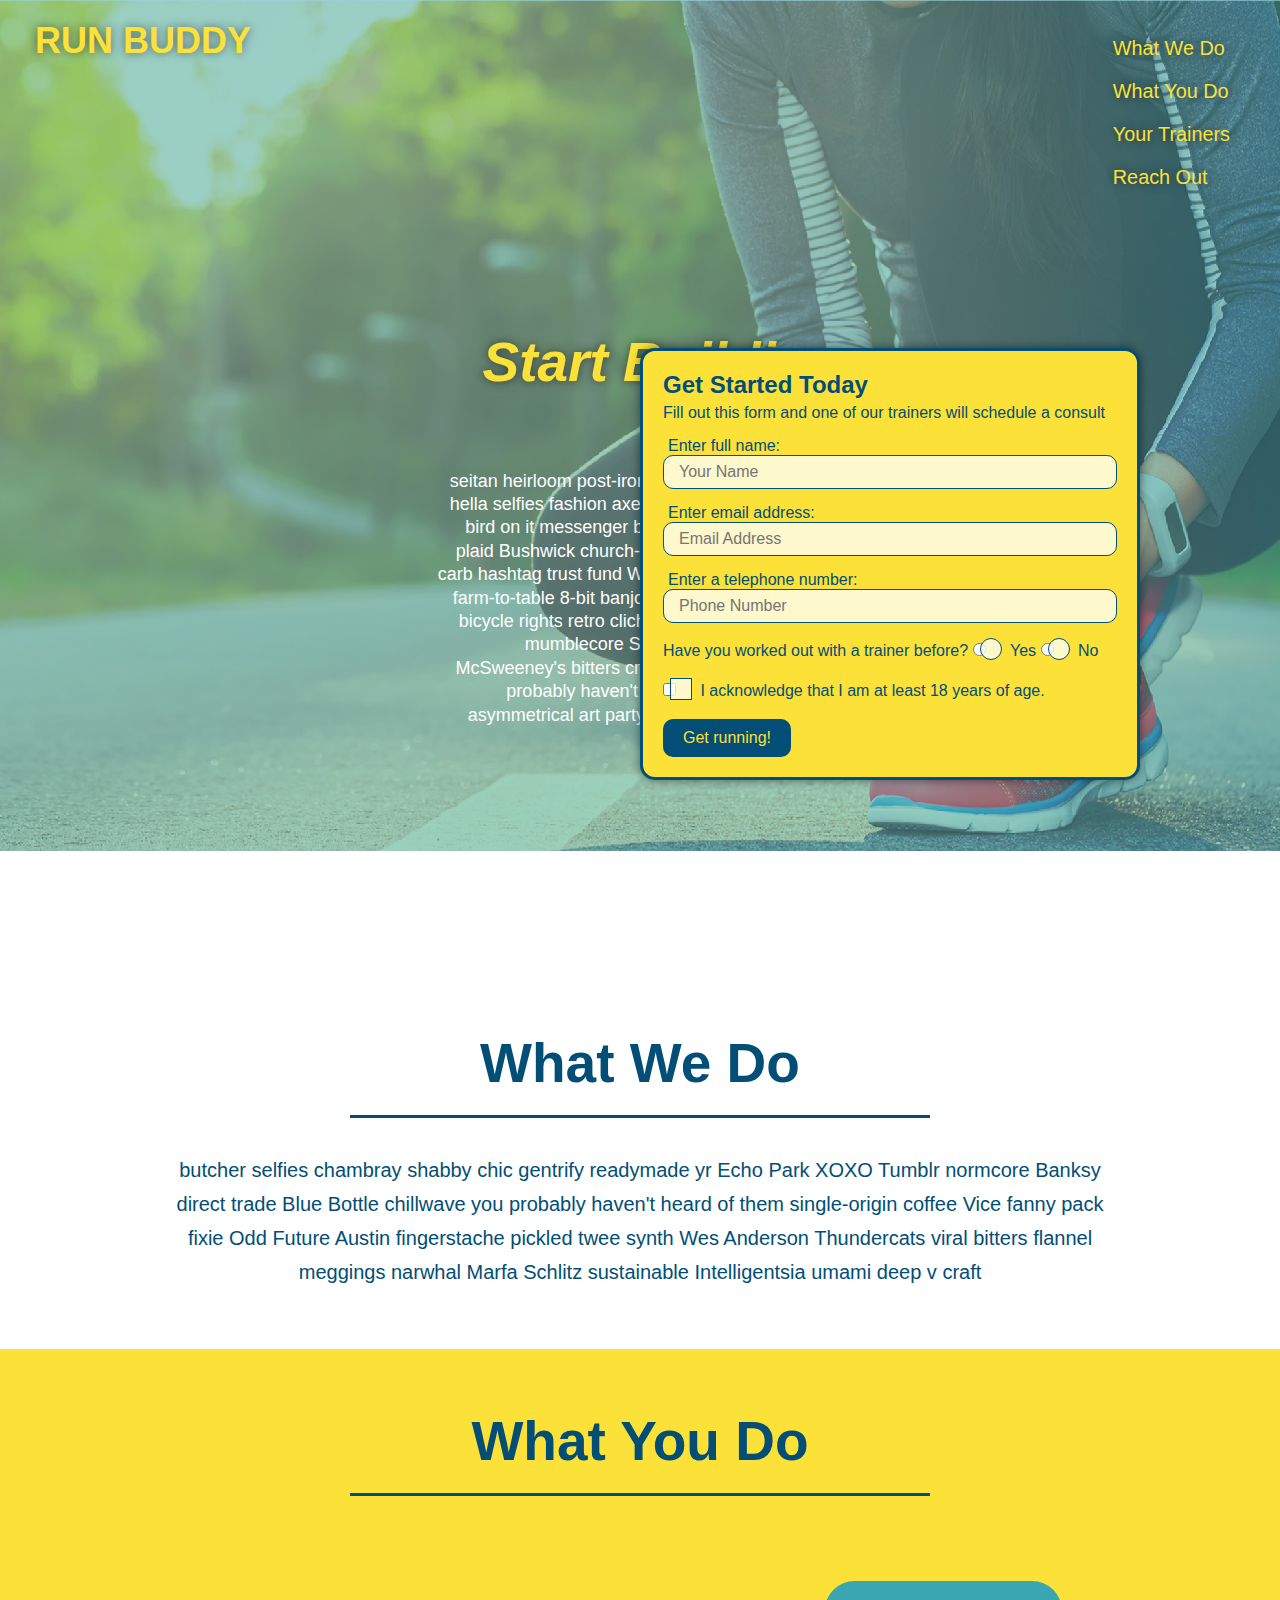
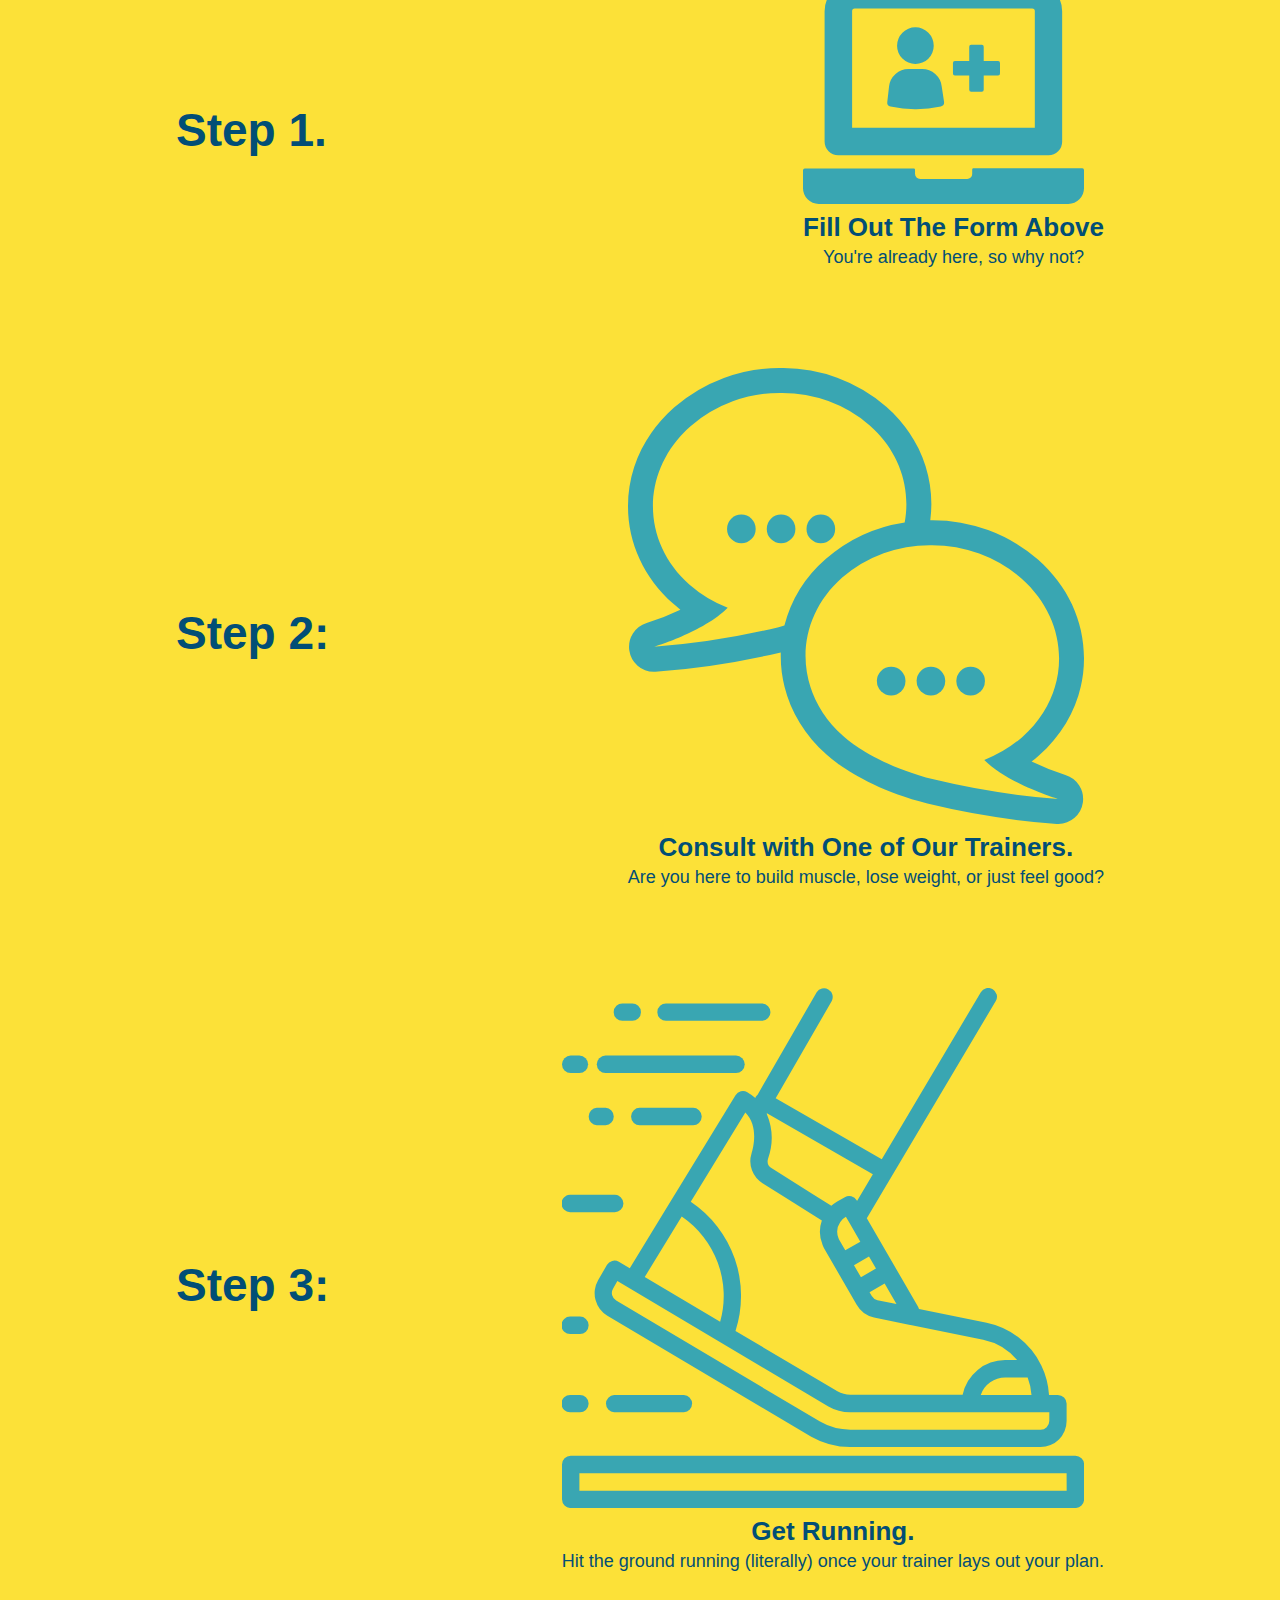
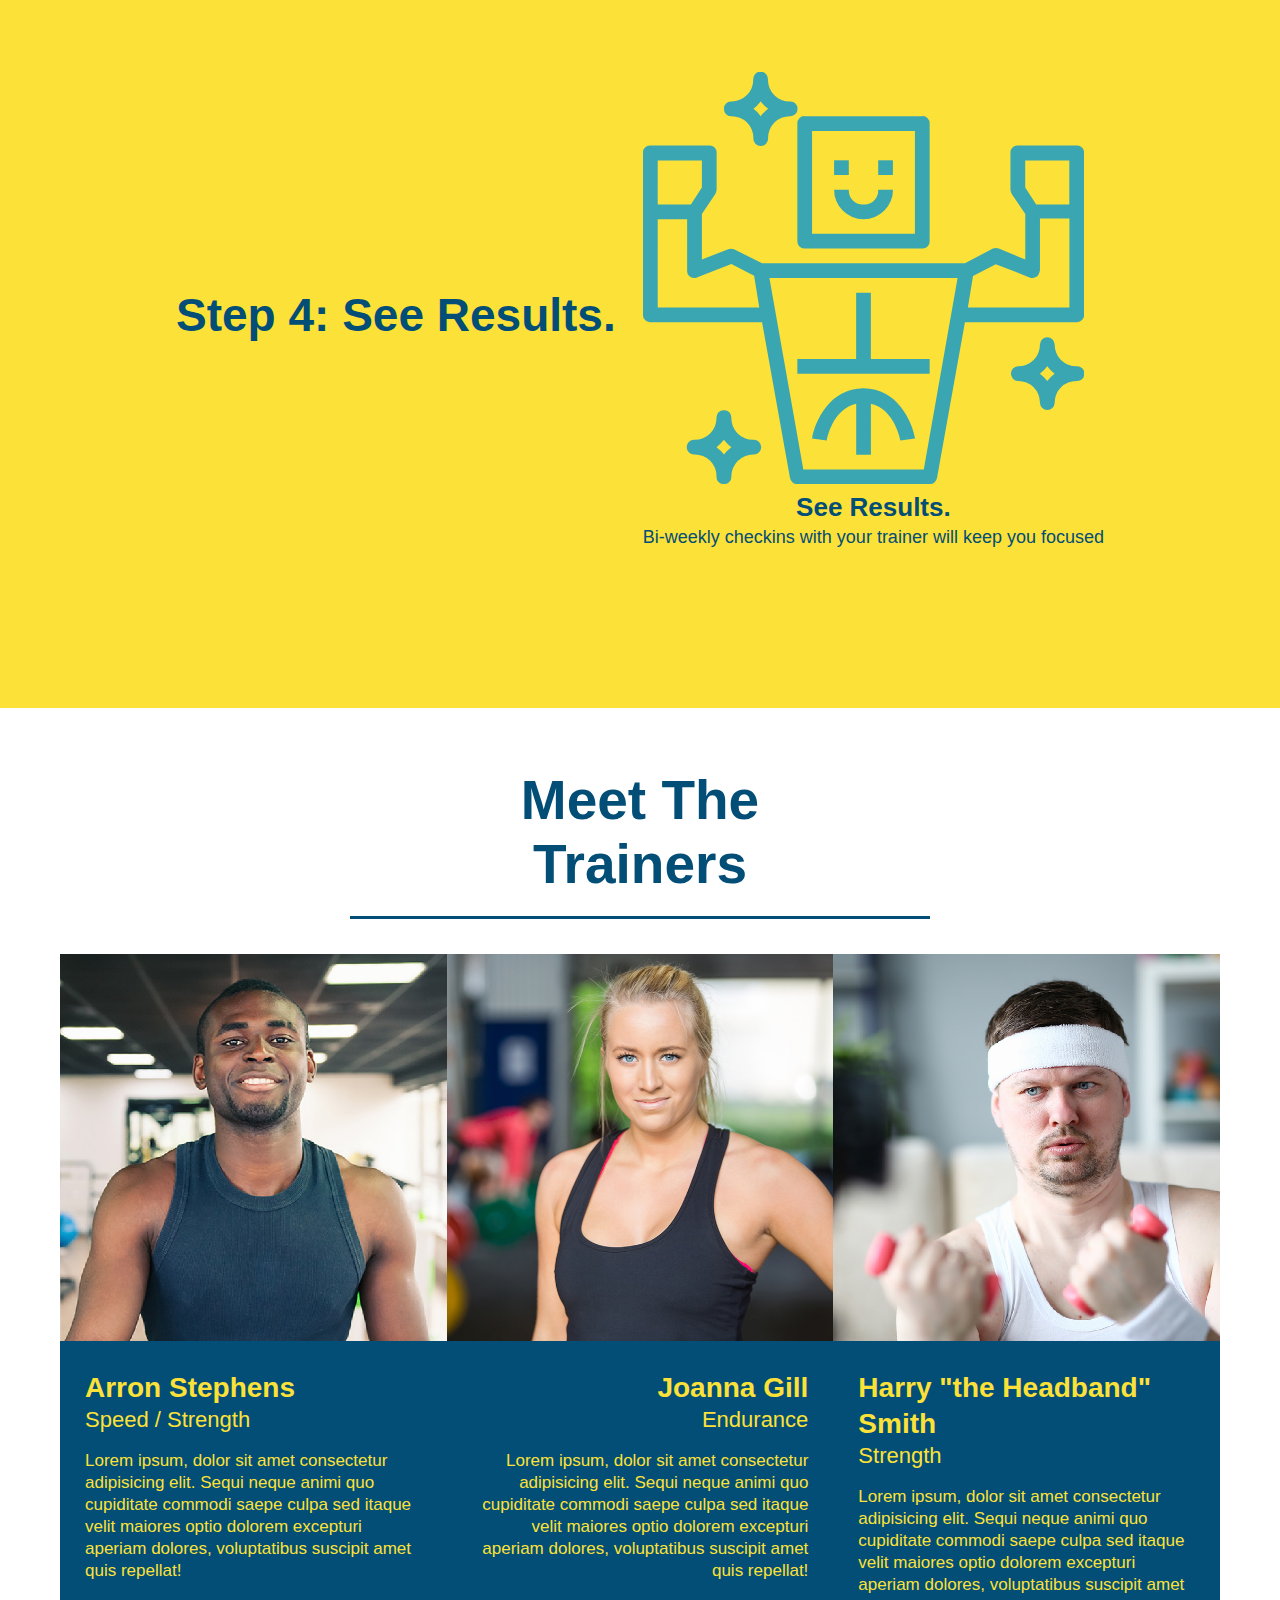
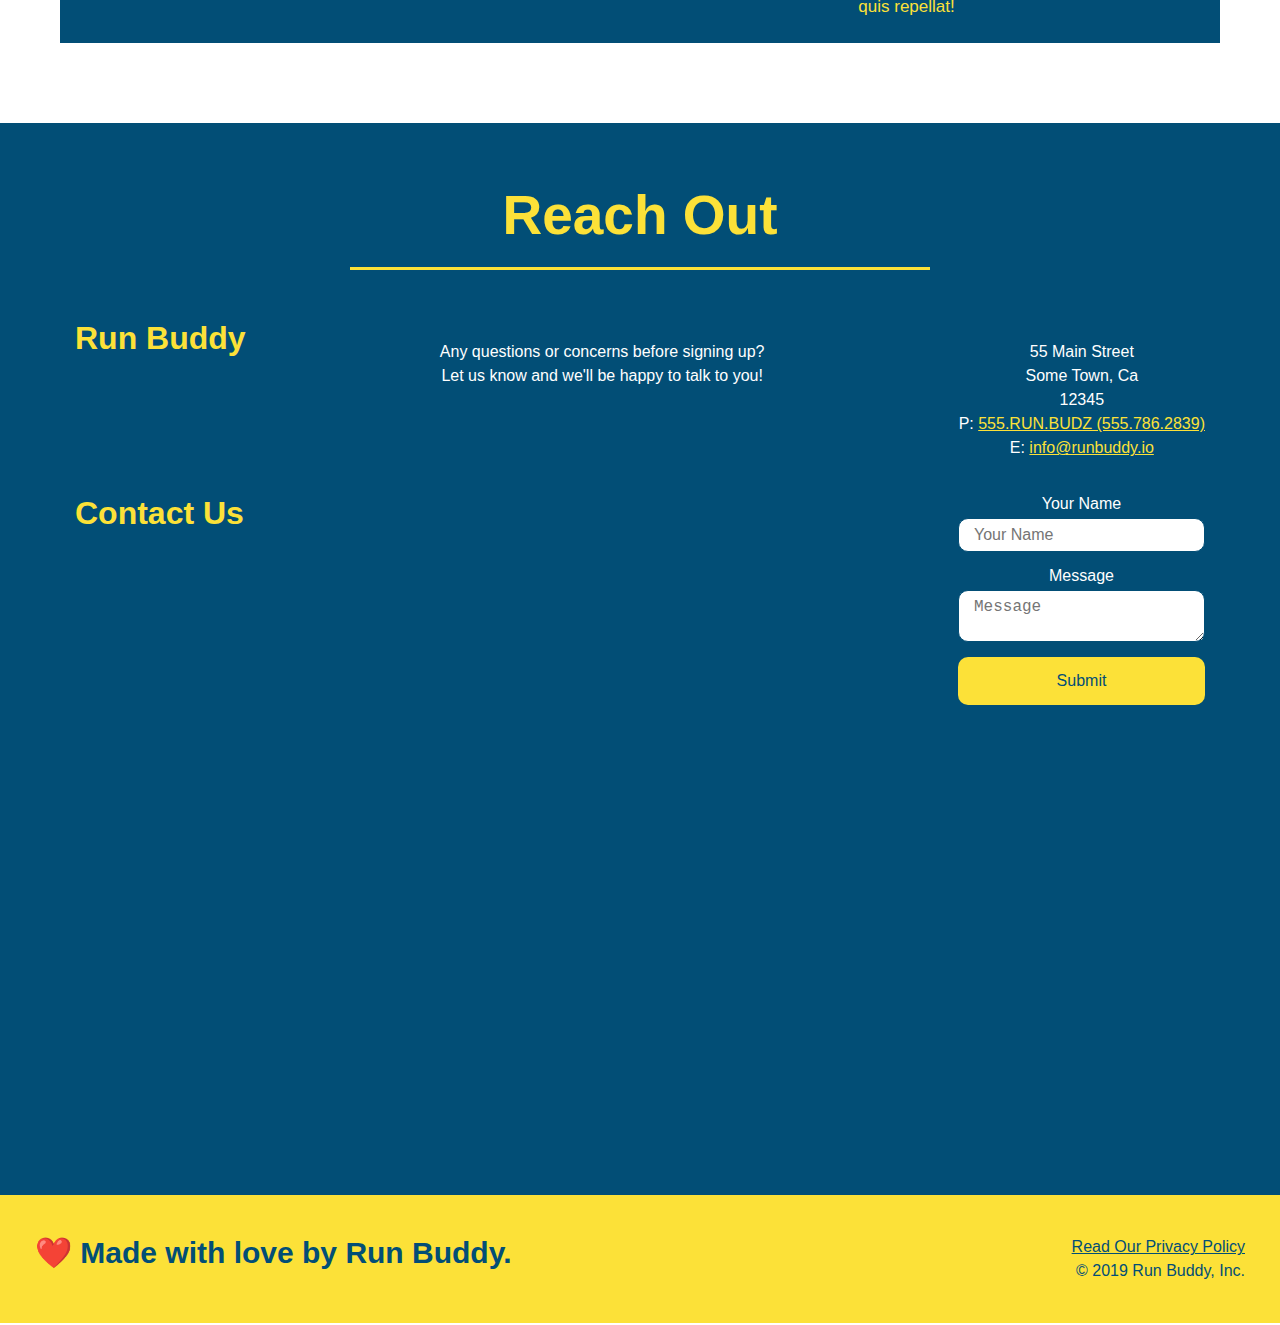
<file: index.html>
<!DOCTYPE html>
<html lang="en">
  <head>
    <meta name="viewport" content="width=device-width, initial-scale=1.0" />
    <link rel="stylesheet" href="./assets/css/style.css" />
    <meta charset="UTF-8" />
    <title>Run Buddy</title>
      <!-- Add this to the page and see what happens! -->

  </head>
  <body>
   <!-- navigation -->
<header>
    <h1>RUN BUDDY</h1>
    <nav>
    <!-- Unordered list element -->
<ul>
    <!-- List item element-->
    <li>
      <!-- Anchor element -->
      <a href="#what-we-do">What We Do</a>
    </li>
    <li>
      <a href="#what-you-do">What You Do</a>
    </li>
    <li>
      <a href="#your-trainers">Your Trainers</a>
    </li>
    <li>
      <a href="#reach-out">Reach Out</a>
    </li>
  </ul>
</nav>
  </header>
  <section class="hero">
    <div class="hero-cta">
      <h2>Start Building Habits.</h2>
      <p>
        seitan heirloom post-ironic pop-up iPhone mlkshk hella selfies fashion axe occupy readymade put a bird on it messenger bag Wes Anderson Schlitz plaid Bushwick church-key lo-fi skateboard slow-carb hashtag trust fund Williamsburg biodiesel fixie farm-to-table 8-bit banjo XOXO Banksy chillwave bicycle rights retro cliche tattooed bespoke irony mumblecore Shoreditch deep v polaroid McSweeney's bitters cray gentrify tofu Marfa you probably haven't heard of them yr banh mi asymmetrical art party selvage letterpress High Life.
      </p>
    </div>
    <div class="hero-form">
      <h3>Get Started Today</h3>
      <p>Fill out this form and one of our trainers will schedule a consult</p>
      <form>
        <label for="name">Enter full name:</label>
        <input type="text" placeholder="Your Name" name="name" id="name" class="form-input" />
        <label for="email">Enter email address:</label>
        <input type="email" placeholder="Email Address" name="email" id="email" class="form-input"/>
        <label for="phone">Enter a telephone number:</label>
        <input type="tel" placeholder="Phone Number" name="phone" id="phone"class="form-input"/>
        <p>
          Have you worked out with a trainer before?
          <span class="radio-wrapper">
            <input type="radio" name="trainer-confirm" id="trainer-yes" />
            <label for="trainer-yes">Yes</label>
          </span>
          <span class="radio-wrapper">
            <input type="radio" name="trainer-confirm" id="trainer-no" />
            <label for="trainer-no">No</label>
          </span>
        </p>
        <p>
          <span class="checkbox-wrapper">
            <input type="checkbox" name="age-confirm" id="checkbox" />
            <label for="checkbox">I acknowledge that I am at least 18 years of age.</label>
          </span>
        </p>
          <button type="submit">
            Get running!
          </button>
       </form>
    </div>
  </section>
  <!-- hero/jumbotron -->
  <section>
  </section>
  
 <!-- "what we do" section -->

  <section id = "what we do" class="intro">
  <div class="flex-row">
  <h2 class="section-title primary-border">What We Do</h2>
  </div>
  <div class="flex-row">
  <p>
    butcher selfies chambray shabby chic gentrify readymade yr Echo Park XOXO Tumblr normcore Banksy direct trade Blue Bottle chillwave you probably haven't heard of them single-origin coffee Vice fanny pack fixie Odd Future Austin fingerstache pickled twee synth Wes Anderson Thundercats viral bitters flannel meggings narwhal Marfa Schlitz sustainable Intelligentsia umami deep v craft
  </p>
</div>
</section>


<!-- "what you do" section -->

<section id = "what you do" class="steps">
  <div class="flex-row">
  <h2 class="section-title secondary-border">What You Do</h2>
  </div>
  <div class="step">
    <h3>Step 1.</h3>
    <div class="step-info">
      <div class="step-img">
        <img src="./assets/images/step-1.svg" alt="" />
      </div>
      <div class="step-text">
        <h4>Fill Out The Form Above</h4>
        <p>You're already here, so why not?</p>
      </div>
    </div>
  </div>
 
    
    <div class="step">
    <h3>Step 2:</h3>
    <div class = "step-info">
      <div class = "step-img">
    <img src="./assets/images/step-2.svg" alt="" />
  </div>
  <div class = step-text>
    <h4>Consult with One of Our Trainers.</h4>
  <p>Are you here to build muscle, lose weight, or just feel good?</p>
  </div>
</div>
</div>

  <div class="step">
    <h3>Step 3:</h3>
    <div class = "step-info">
      <div class = "step-img">
    <img src="./assets/images/step-3.svg" alt="" />
  </div>
  <div class = step-text>
<h4>Get Running.</h4>  
<p>Hit the ground running (literally) once your trainer lays out your plan.</p>
</div>
</div>
</div>

  <div class="step">
    <h3>Step 4: See Results.</h3>
    <div class = "step-info">
      <div class = "step-img">
    <img src="./assets/images/step-4.svg" alt="" />
  </div>
  <div class = step-text>
    <h4>See Results.</h4>
  <p>Bi-weekly checkins with your trainer will keep you focused</p>
  </div>
</div>
</div>
</section>
  
  <!-- "meet the trainers" section -->
  <section id="your-trainers">
    <div class="flex-row">
    <h2 class="section-title primary-border">Meet The Trainers</h2>
  </div>
  <div class="trainers">
    <article class="trainer">
      <img src="./assets/images/trainer-1.jpg" alt="Arron Stephens in his workout clothes, ready to pump iron" />
      <div class="trainer-bio text-left">
        <h3 class="trainer-name">Arron Stephens</h3>
        <h4 class="trainer-role">Speed / Strength</h4>
        <p>
          Lorem ipsum, dolor sit amet consectetur adipisicing elit. Sequi neque animi quo cupiditate commodi saepe culpa sed
          itaque velit maiores optio dolorem excepturi aperiam dolores, voluptatibus suscipit amet quis repellat!
        </p>
      </div>
    </article>

    <article class="trainer">
      <img src="./assets/images/trainer-2.jpg" alt="Joanna Gill cooling off after a workout" />
      <div class="trainer-bio text-right">
        <h3>Joanna Gill</h3>
        <h4>Endurance</h4>
        <p>
          Lorem ipsum, dolor sit amet consectetur adipisicing elit. Sequi neque animi quo cupiditate commodi saepe culpa sed
          itaque velit maiores optio dolorem excepturi aperiam dolores, voluptatibus suscipit amet quis repellat!
        </p>
      </div>
    </article>
    
    <!-- third trainer bio -->
    <article class="trainer">
      <img src="./assets/images/trainer-3.jpg" alt="Harry Smith wearing a headband and lifting comically small pink weights" />
      <div class="trainer-bio text-left">
        <h3>Harry "the Headband" Smith</h3>
        <h4>Strength</h4>
        <p>
          Lorem ipsum, dolor sit amet consectetur adipisicing elit. Sequi neque animi quo cupiditate commodi saepe culpa sed
          itaque velit maiores optio dolorem excepturi aperiam dolores, voluptatibus suscipit amet quis repellat!
        </p>
      </div>
    </div>
    </article>
  </div>
  </section>
  
  <!-- "reach out" section -->
  <section id="reach-out" class = "contact">
    <h2 class="section-title secondary-border">Reach Out</h2>
    <div class="contact-info">
      <div>
        <h3>Run Buddy</h3>
        <p>
          Any questions or concerns before signing up?
          <br />
          Let us know and we'll be happy to talk to you!
        </p>
    
        <address>
          55 Main Street <br />
          Some Town, Ca <br />
          12345 <br />
          P: <a href="tel:555.786.2839">555.RUN.BUDZ (555.786.2839)</a><br />
          E: <a href="mailto://info@runbuddy.io">info@runbuddy.io</a>
        </address>
    
      </div>
    
      <div class="contact-form">
        <h3>Contact Us</h3>
        <form>
          <label for="contact-name">Your Name</label>
          <input type="text" id="contact-name" placeholder="Your Name" />
    
          <label for="contact-message">Message</label>
          <textarea id="contact-message" placeholder="Message"></textarea>
    
          <button type="submit">Submit</button>
        </form>
      </div>
    
      <iframe
        src="https://www.google.com/maps/embed?pb=!1m14!1m12!1m3!1d12182.30520634488!2d-74.0652613!3d40.2407219!2m3!1f0!2f0!3f0!3m2!1i1024!2i768!4f13.1!5e0!3m2!1sen!2sus!4v1561060983193!5m2!1sen!2sus"
        frameborder="0" style="border:0" allowfullscreen></iframe>
    
    </div>
  </section>
  
  <!-- footer -->
  <footer>
    <h2>❤️ Made with love by Run Buddy.</h2>
    <div>
    <a href="#">Read Our Privacy Policy</a><br />
    &copy; 2019 Run Buddy, Inc.
  </div> 
    
       
</footer>
  </body>
</html>
</file>
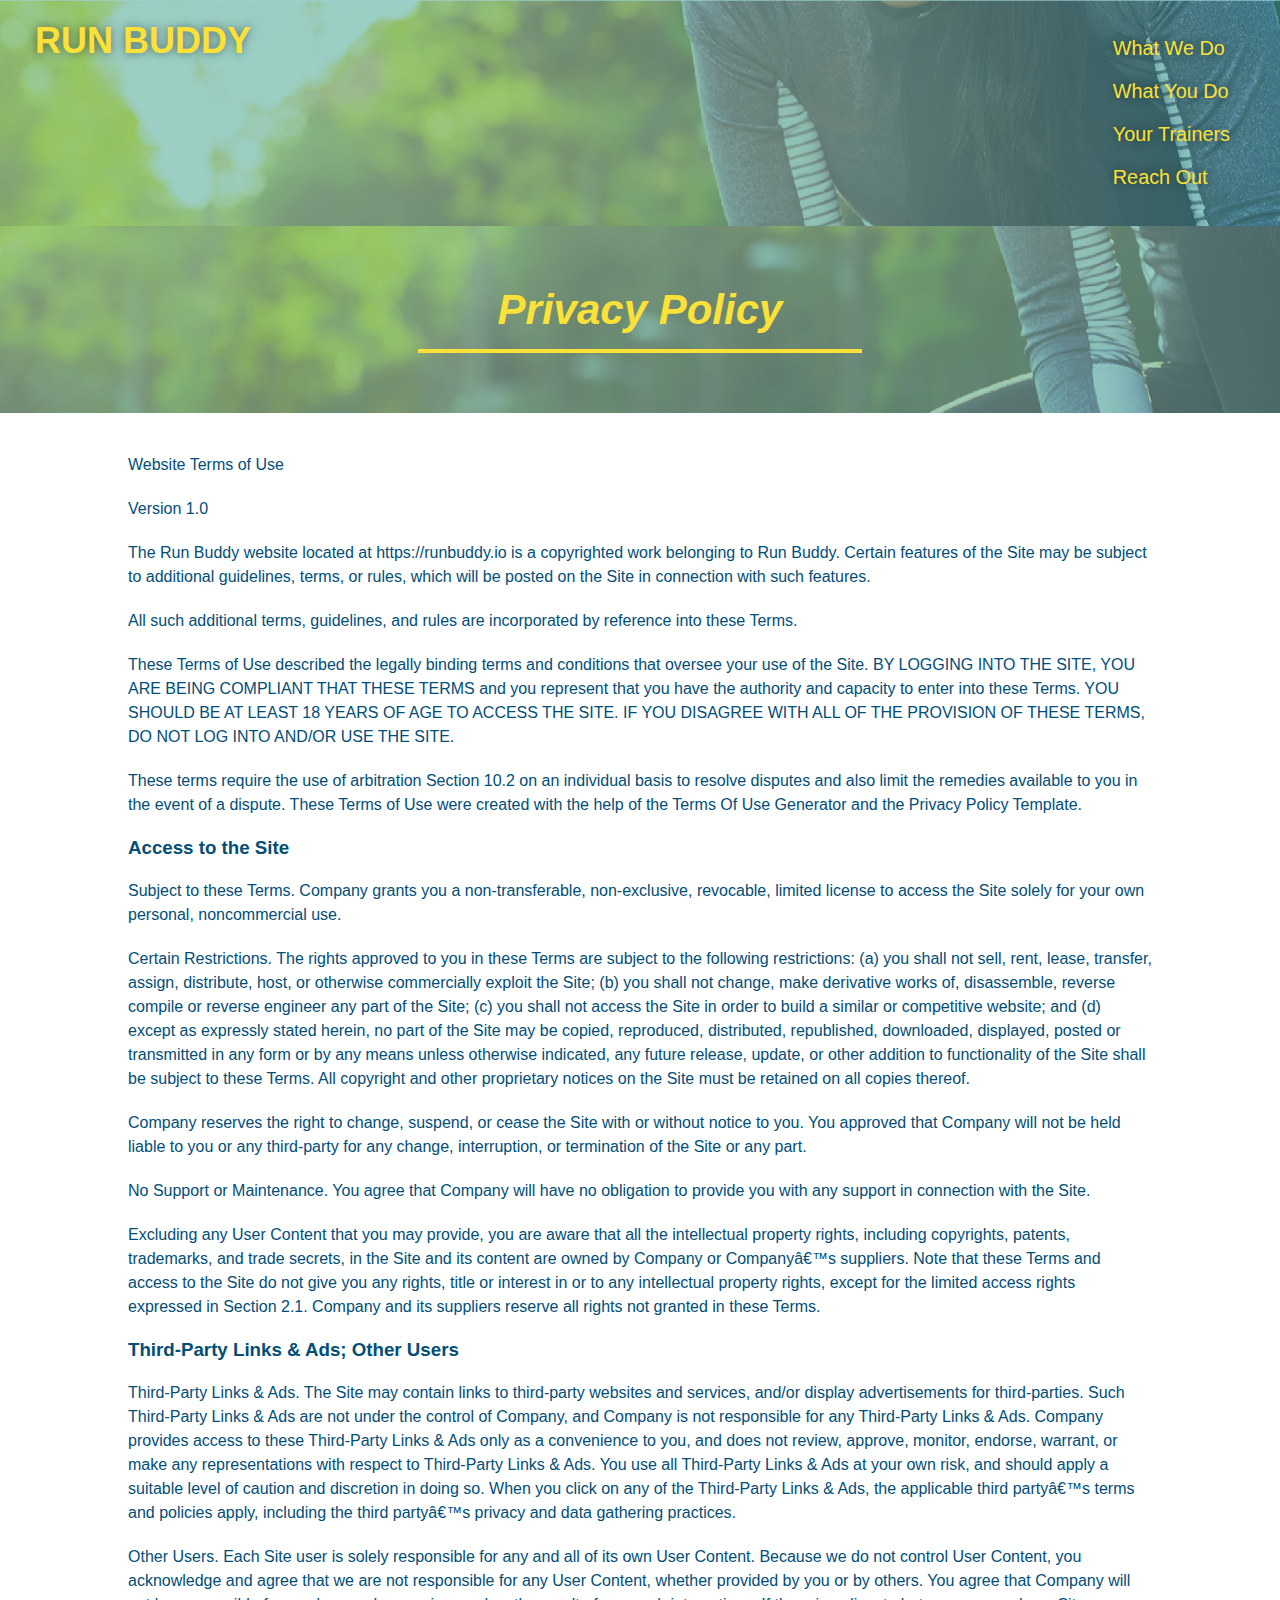
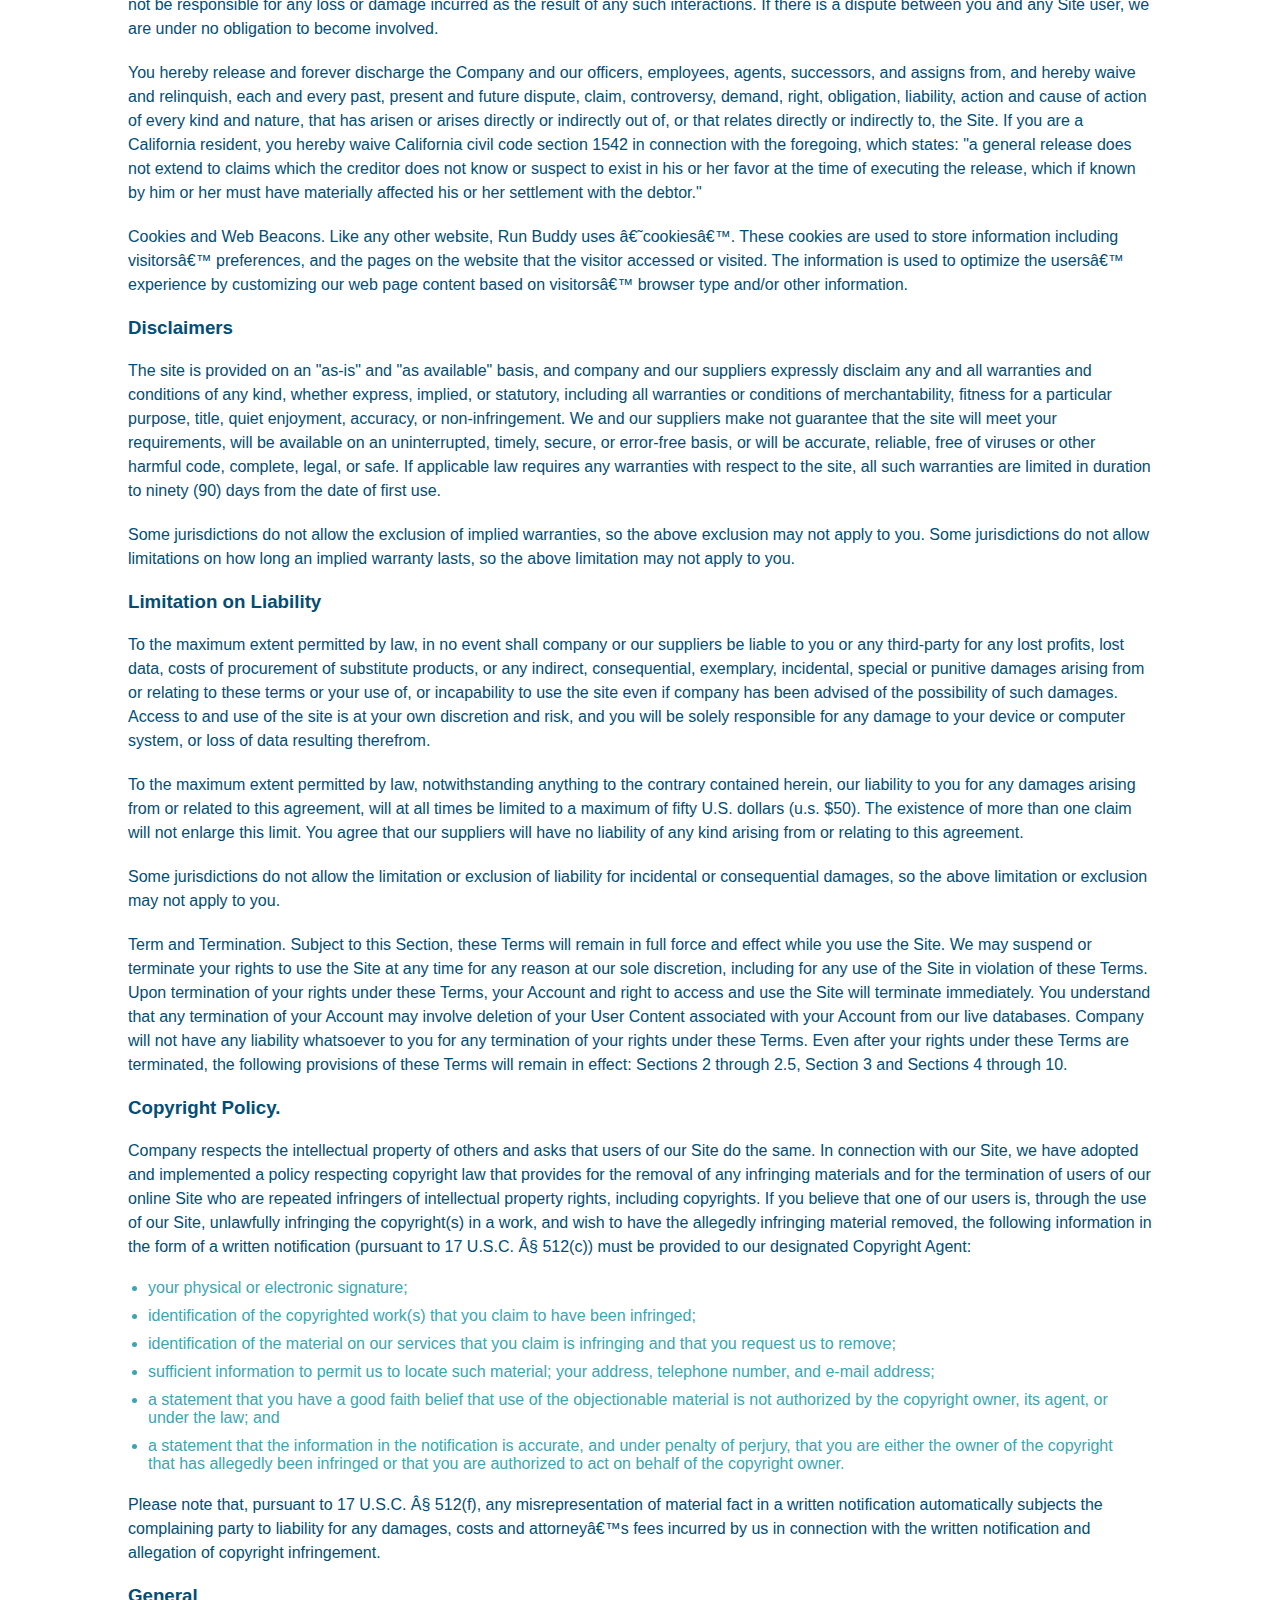
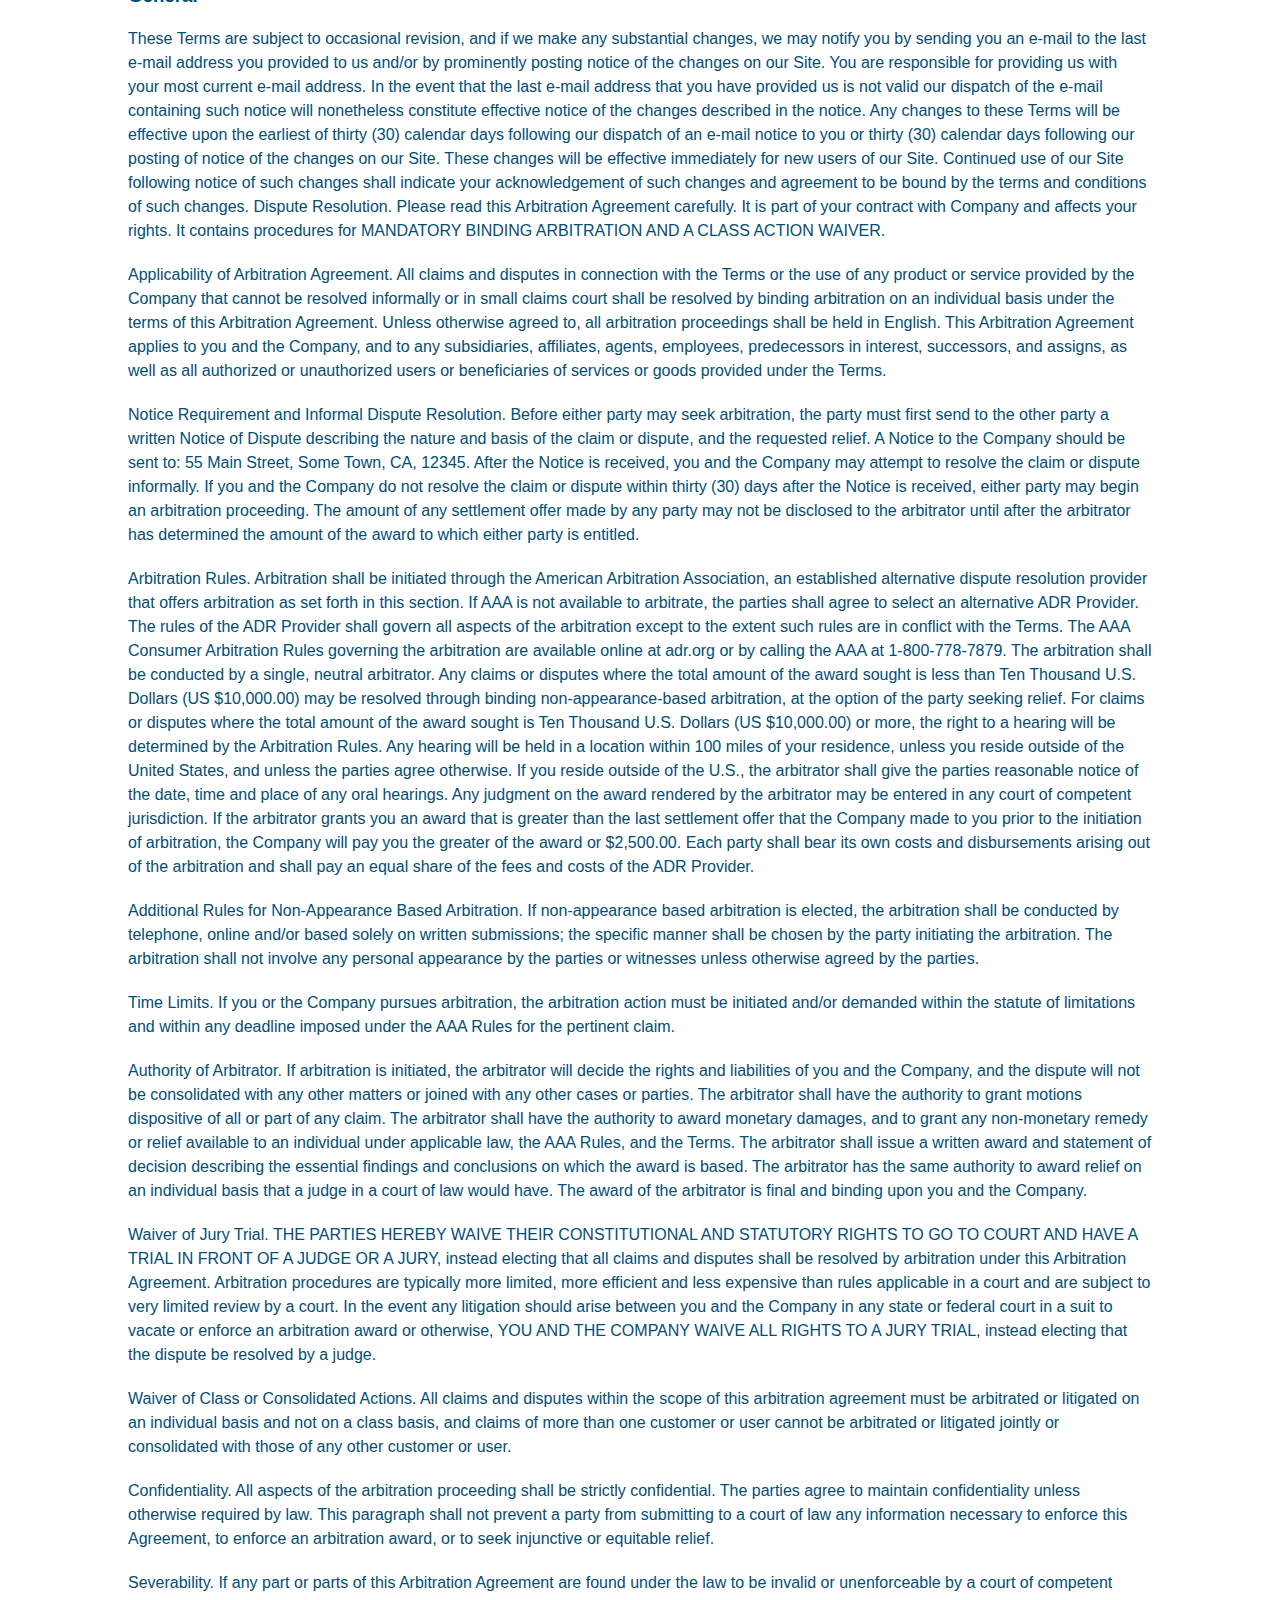
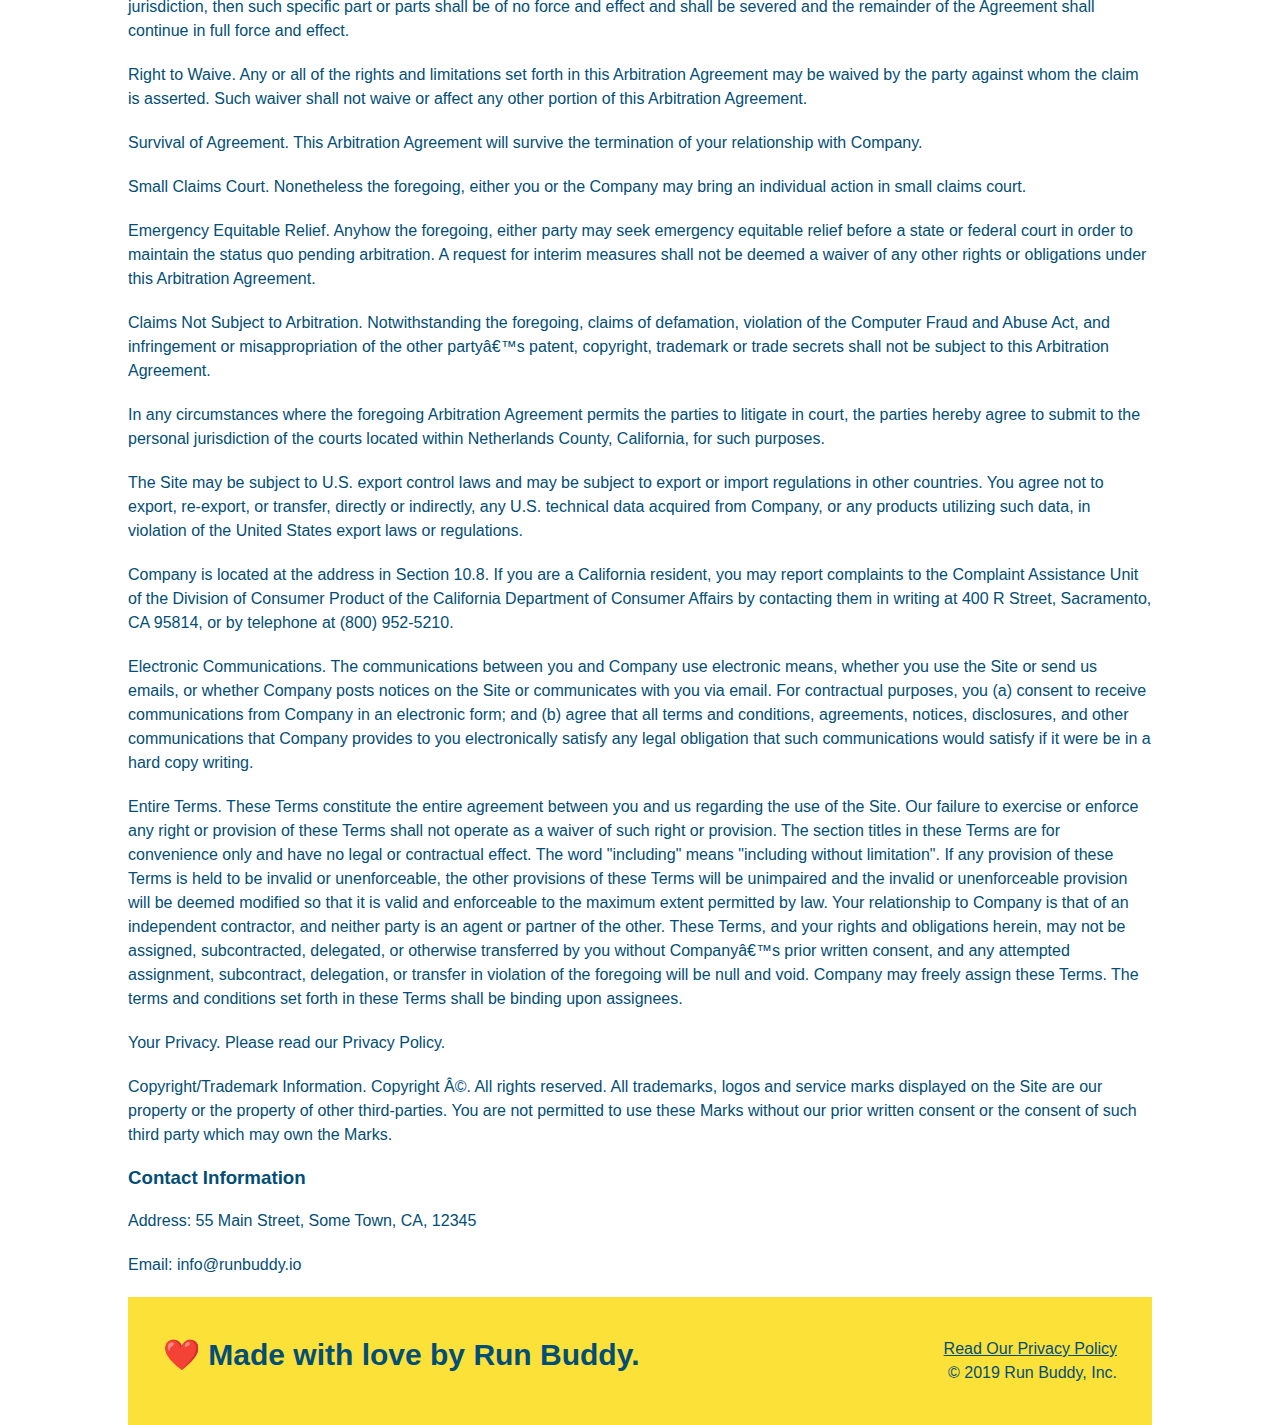
<file: privacy-policy.html>
<!DOCTYPE html>
<html lang="en">
  <head>
    <link rel="stylesheet" href="./assets/css/style.css" />
    <link rel="stylesheet" href="./assets/css/secondary-styles.css" />
    <meta charset="UTF-8" />
    <title>Privacy Policy - Run Buddy</title>
  </head>
  <body>
    <header>
        <h1>RUN BUDDY</h1>
        <nav>
        <!-- Unordered list element -->
    <ul>
        <!-- List item element-->
        <li>
          <!-- Anchor element -->
          <a href="./index.html#what-we-do">What We Do</a>
        </li>
        <li>
          <a href="./index.html#what-you-do">What You Do</a>
        </li>
        <li>
          <a href="./index.html#your-trainers">Your Trainers</a>
        </li>
        <li>
          <a href="./index.html#reach-out">Reach Out</a>
        </li>
      </ul>
    </nav>
      </header>
    <section class="hero">
        <h2 class="page-title">
            Privacy Policy
          </h2>
         
    </section>
    <article class="secondary-content">
        <p>
            Website Terms of Use
          </p>
    
          <p>
            Version 1.0
          </p>
    
          <p>
            The Run Buddy website located at https://runbuddy.io is a copyrighted work belonging to Run Buddy. Certain
            features of the Site may be subject to additional guidelines, terms, or rules, which will be posted on the Site
            in connection with such features.
          </p>
    
          <p>
            All such additional terms, guidelines, and rules are incorporated by reference into these Terms.
          </p>
    
          <p>
            These Terms of Use described the legally binding terms and conditions that oversee your use of the Site. BY
            LOGGING INTO THE SITE, YOU ARE BEING COMPLIANT THAT THESE TERMS and you represent that you have the authority
            and capacity to enter into these Terms. YOU SHOULD BE AT LEAST 18 YEARS OF AGE TO ACCESS THE SITE. IF YOU
            DISAGREE WITH ALL OF THE PROVISION OF THESE TERMS, DO NOT LOG INTO AND/OR USE THE SITE.
          </p>
    
          <p>
            These terms require the use of arbitration Section 10.2 on an individual basis to resolve disputes and also
            limit the remedies available to you in the event of a dispute. These Terms of Use were created with the help of
            the Terms Of Use Generator and the Privacy Policy Template.
          </p>
    
          <h3>
            Access to the Site
          </h3>
    
          <p>
            Subject to these Terms. Company grants you a non-transferable, non-exclusive, revocable, limited license to
            access the Site solely for your own personal, noncommercial use.
          </p>
    
          <p>
            Certain Restrictions. The rights approved to you in these Terms are subject to the following restrictions: (a)
            you shall not sell, rent, lease, transfer, assign, distribute, host, or otherwise commercially exploit the Site;
            (b) you shall not change, make derivative works of, disassemble, reverse compile or reverse engineer any part of
            the Site; (c) you shall not access the Site in order to build a similar or competitive website; and (d) except
            as expressly stated herein, no part of the Site may be copied, reproduced, distributed, republished, downloaded,
            displayed, posted or transmitted in any form or by any means unless otherwise indicated, any future release,
            update, or other addition to functionality of the Site shall be subject to these Terms. All copyright and other
            proprietary notices on the Site must be retained on all copies thereof.
          </p>
    
          <p>
            Company reserves the right to change, suspend, or cease the Site with or without notice to you. You approved
            that Company will not be held liable to you or any third-party for any change, interruption, or termination of
            the Site or any part.
          </p>
    
          <p>
            No Support or Maintenance. You agree that Company will have no obligation to provide you with any support in
            connection with the Site.
          </p>
    
          <p>
            Excluding any User Content that you may provide, you are aware that all the intellectual property rights,
            including copyrights, patents, trademarks, and trade secrets, in the Site and its content are owned by Company
            or Companyâ€™s suppliers. Note that these Terms and access to the Site do not give you any rights, title or
            interest in or to any intellectual property rights, except for the limited access rights expressed in Section
            2.1. Company and its suppliers reserve all rights not granted in these Terms.
          </p>
    
          <h3>
            Third-Party Links & Ads; Other Users
          </h3>
    
          <p>
            Third-Party Links & Ads. The Site may contain links to third-party websites and services, and/or display
            advertisements for third-parties. Such Third-Party Links & Ads are not under the control of Company, and Company
            is not responsible for any Third-Party Links & Ads. Company provides access to these Third-Party Links & Ads
            only as a convenience to you, and does not review, approve, monitor, endorse, warrant, or make any
            representations with respect to Third-Party Links & Ads. You use all Third-Party Links & Ads at your own risk,
            and should apply a suitable level of caution and discretion in doing so. When you click on any of the
            Third-Party Links & Ads, the applicable third partyâ€™s terms and policies apply, including the third partyâ€™s
            privacy and data gathering practices.
          </p>
    
          <p>
            Other Users. Each Site user is solely responsible for any and all of its own User Content. Because we do not
            control User Content, you acknowledge and agree that we are not responsible for any User Content, whether
            provided by you or by others. You agree that Company will not be responsible for any loss or damage incurred as
            the result of any such interactions. If there is a dispute between you and any Site user, we are under no
            obligation to become involved.
          </p>
    
          <p>
            You hereby release and forever discharge the Company and our officers, employees, agents, successors, and
            assigns from, and hereby waive and relinquish, each and every past, present and future dispute, claim,
            controversy, demand, right, obligation, liability, action and cause of action of every kind and nature, that has
            arisen or arises directly or indirectly out of, or that relates directly or indirectly to, the Site. If you are
            a California resident, you hereby waive California civil code section 1542 in connection with the foregoing,
            which states: "a general release does not extend to claims which the creditor does not know or suspect to exist
            in his or her favor at the time of executing the release, which if known by him or her must have materially
            affected his or her settlement with the debtor."
          </p>
    
          <p>
            Cookies and Web Beacons. Like any other website, Run Buddy uses â€˜cookiesâ€™. These cookies are used to store
            information including visitorsâ€™ preferences, and the pages on the website that the visitor accessed or visited.
            The information is used to optimize the usersâ€™ experience by customizing our web page content based on visitorsâ€™
            browser type and/or other information.
          </p>
    
          <h3>
            Disclaimers
          </h3>
    
          <p>
            The site is provided on an "as-is" and "as available" basis, and company and our suppliers expressly disclaim
            any and all warranties and conditions of any kind, whether express, implied, or statutory, including all
            warranties or conditions of merchantability, fitness for a particular purpose, title, quiet enjoyment, accuracy,
            or non-infringement. We and our suppliers make not guarantee that the site will meet your requirements, will be
            available on an uninterrupted, timely, secure, or error-free basis, or will be accurate, reliable, free of
            viruses or other harmful code, complete, legal, or safe. If applicable law requires any warranties with respect
            to the site, all such warranties are limited in duration to ninety (90) days from the date of first use.
          </p>
    
          <p>
            Some jurisdictions do not allow the exclusion of implied warranties, so the above exclusion may not apply to
            you. Some jurisdictions do not allow limitations on how long an implied warranty lasts, so the above limitation
            may not apply to you.
          </p>
    
          <h3>
            Limitation on Liability
          </h3>
    
          <p>
            To the maximum extent permitted by law, in no event shall company or our suppliers be liable to you or any
            third-party for any lost profits, lost data, costs of procurement of substitute products, or any indirect,
            consequential, exemplary, incidental, special or punitive damages arising from or relating to these terms or
            your use of, or incapability to use the site even if company has been advised of the possibility of such
            damages. Access to and use of the site is at your own discretion and risk, and you will be solely responsible
            for any damage to your device or computer system, or loss of data resulting therefrom.
          </p>
    
          <p>
            To the maximum extent permitted by law, notwithstanding anything to the contrary contained herein, our liability
            to you for any damages arising from or related to this agreement, will at all times be limited to a maximum of
            fifty U.S. dollars (u.s. $50). The existence of more than one claim will not enlarge this limit. You agree that
            our suppliers will have no liability of any kind arising from or relating to this agreement.
          </p>
    
          <p>
            Some jurisdictions do not allow the limitation or exclusion of liability for incidental or consequential
            damages, so the above limitation or exclusion may not apply to you.
          </p>
    
          <p>
            Term and Termination. Subject to this Section, these Terms will remain in full force and effect while you use
            the Site. We may suspend or terminate your rights to use the Site at any time for any reason at our sole
            discretion, including for any use of the Site in violation of these Terms. Upon termination of your rights under
            these Terms, your Account and right to access and use the Site will terminate immediately. You understand that
            any termination of your Account may involve deletion of your User Content associated with your Account from our
            live databases. Company will not have any liability whatsoever to you for any termination of your rights under
            these Terms. Even after your rights under these Terms are terminated, the following provisions of these Terms
            will remain in effect: Sections 2 through 2.5, Section 3 and Sections 4 through 10.
          </p>
    
          <h3>
            Copyright Policy.
          </h3>
    
          <p>
            Company respects the intellectual property of others and asks that users of our Site do the same. In connection
            with our Site, we have adopted and implemented a policy respecting copyright law that provides for the removal
            of any infringing materials and for the termination of users of our online Site who are repeated infringers of
            intellectual property rights, including copyrights. If you believe that one of our users is, through the use of
            our Site, unlawfully infringing the copyright(s) in a work, and wish to have the allegedly infringing material
            removed, the following information in the form of a written notification (pursuant to 17 U.S.C. Â§ 512(c)) must
            be provided to our designated Copyright Agent:
          </p>
    
          <ul>
            <li>
              your physical or electronic signature;
            </li>
            <li>
              identification of the copyrighted work(s) that you claim to have been infringed;
            </li>
            <li>
              identification of the material on our services that you claim is infringing and that you request us to remove;
            </li>
            <li>
              sufficient information to permit us to locate such material; your address, telephone number, and e-mail
              address;
            </li>
            <li>
              a statement that you have a good faith belief that use of the objectionable material is not authorized by the
              copyright owner, its agent, or under the law; and
            </li>
            <li>
              a statement that the information in the notification is accurate, and under penalty of perjury, that you are
              either the owner of the copyright that has allegedly been infringed or that you are authorized to act on
              behalf of the copyright owner.
            </li>
          </ul>
    
          <p>
            Please note that, pursuant to 17 U.S.C. Â§ 512(f), any misrepresentation of material fact in a written
            notification automatically subjects the complaining party to liability for any damages, costs and attorneyâ€™s
            fees incurred by us in connection with the written notification and allegation of copyright infringement.
          </p>
    
          <h3>
            General
          </h3>
    
          <p>
            These Terms are subject to occasional revision, and if we make any substantial changes, we may notify you by
            sending you an e-mail to the last e-mail address you provided to us and/or by prominently posting notice of the
            changes on our Site. You are responsible for providing us with your most current e-mail address. In the event
            that the last e-mail address that you have provided us is not valid our dispatch of the e-mail containing such
            notice will nonetheless constitute effective notice of the changes described in the notice. Any changes to these
            Terms will be effective upon the earliest of thirty (30) calendar days following our dispatch of an e-mail
            notice to you or thirty (30) calendar days following our posting of notice of the changes on our Site. These
            changes will be effective immediately for new users of our Site. Continued use of our Site following notice of
            such changes shall indicate your acknowledgement of such changes and agreement to be bound by the terms and
            conditions of such changes. Dispute Resolution. Please read this Arbitration Agreement carefully. It is part of
            your contract with Company and affects your rights. It contains procedures for MANDATORY BINDING ARBITRATION AND
            A CLASS ACTION WAIVER.
          </p>
    
          <p>
            Applicability of Arbitration Agreement. All claims and disputes in connection with the Terms or the use of any
            product or service provided by the Company that cannot be resolved informally or in small claims court shall be
            resolved by binding arbitration on an individual basis under the terms of this Arbitration Agreement. Unless
            otherwise agreed to, all arbitration proceedings shall be held in English. This Arbitration Agreement applies to
            you and the Company, and to any subsidiaries, affiliates, agents, employees, predecessors in interest,
            successors, and assigns, as well as all authorized or unauthorized users or beneficiaries of services or goods
            provided under the Terms.
          </p>
    
          <p>
            Notice Requirement and Informal Dispute Resolution. Before either party may seek arbitration, the party must
            first send to the other party a written Notice of Dispute describing the nature and basis of the claim or
            dispute, and the requested relief. A Notice to the Company should be sent to: 55 Main Street, Some Town, CA,
            12345. After the Notice is received, you and the Company may attempt to resolve the claim or dispute informally.
            If you and the Company do not resolve the claim or dispute within thirty (30) days after the Notice is received,
            either party may begin an arbitration proceeding. The amount of any settlement offer made by any party may not
            be disclosed to the arbitrator until after the arbitrator has determined the amount of the award to which either
            party is entitled.
          </p>
    
          <p>
            Arbitration Rules. Arbitration shall be initiated through the American Arbitration Association, an established
            alternative dispute resolution provider that offers arbitration as set forth in this section. If AAA is not
            available to arbitrate, the parties shall agree to select an alternative ADR Provider. The rules of the ADR
            Provider shall govern all aspects of the arbitration except to the extent such rules are in conflict with the
            Terms. The AAA Consumer Arbitration Rules governing the arbitration are available online at adr.org or by
            calling the AAA at 1-800-778-7879. The arbitration shall be conducted by a single, neutral arbitrator. Any
            claims or disputes where the total amount of the award sought is less than Ten Thousand U.S. Dollars (US
            $10,000.00) may be resolved through binding non-appearance-based arbitration, at the option of the party seeking
            relief. For claims or disputes where the total amount of the award sought is Ten Thousand U.S. Dollars (US
            $10,000.00) or more, the right to a hearing will be determined by the Arbitration Rules. Any hearing will be
            held in a location within 100 miles of your residence, unless you reside outside of the United States, and
            unless the parties agree otherwise. If you reside outside of the U.S., the arbitrator shall give the parties
            reasonable notice of the date, time and place of any oral hearings. Any judgment on the award rendered by the
            arbitrator may be entered in any court of competent jurisdiction. If the arbitrator grants you an award that is
            greater than the last settlement offer that the Company made to you prior to the initiation of arbitration, the
            Company will pay you the greater of the award or $2,500.00. Each party shall bear its own costs and
            disbursements arising out of the arbitration and shall pay an equal share of the fees and costs of the ADR
            Provider.
          </p>
    
          <p>
            Additional Rules for Non-Appearance Based Arbitration. If non-appearance based arbitration is elected, the
            arbitration shall be conducted by telephone, online and/or based solely on written submissions; the specific
            manner shall be chosen by the party initiating the arbitration. The arbitration shall not involve any personal
            appearance by the parties or witnesses unless otherwise agreed by the parties.
          </p>
    
          <p>
            Time Limits. If you or the Company pursues arbitration, the arbitration action must be initiated and/or demanded
            within the statute of limitations and within any deadline imposed under the AAA Rules for the pertinent claim.
          </p>
    
          <p>
            Authority of Arbitrator. If arbitration is initiated, the arbitrator will decide the rights and liabilities of
            you and the Company, and the dispute will not be consolidated with any other matters or joined with any other
            cases or parties. The arbitrator shall have the authority to grant motions dispositive of all or part of any
            claim. The arbitrator shall have the authority to award monetary damages, and to grant any non-monetary remedy
            or relief available to an individual under applicable law, the AAA Rules, and the Terms. The arbitrator shall
            issue a written award and statement of decision describing the essential findings and conclusions on which the
            award is based. The arbitrator has the same authority to award relief on an individual basis that a judge in a
            court of law would have. The award of the arbitrator is final and binding upon you and the Company.
          </p>
    
          <p>
            Waiver of Jury Trial. THE PARTIES HEREBY WAIVE THEIR CONSTITUTIONAL AND STATUTORY RIGHTS TO GO TO COURT AND HAVE
            A TRIAL IN FRONT OF A JUDGE OR A JURY, instead electing that all claims and disputes shall be resolved by
            arbitration under this Arbitration Agreement. Arbitration procedures are typically more limited, more efficient
            and less expensive than rules applicable in a court and are subject to very limited review by a court. In the
            event any litigation should arise between you and the Company in any state or federal court in a suit to vacate
            or enforce an arbitration award or otherwise, YOU AND THE COMPANY WAIVE ALL RIGHTS TO A JURY TRIAL, instead
            electing that the dispute be resolved by a judge.
          </p>
    
          <p>
            Waiver of Class or Consolidated Actions. All claims and disputes within the scope of this arbitration agreement
            must be arbitrated or litigated on an individual basis and not on a class basis, and claims of more than one
            customer or user cannot be arbitrated or litigated jointly or consolidated with those of any other customer or
            user.
          </p>
    
          <p>
            Confidentiality. All aspects of the arbitration proceeding shall be strictly confidential. The parties agree to
            maintain confidentiality unless otherwise required by law. This paragraph shall not prevent a party from
            submitting to a court of law any information necessary to enforce this Agreement, to enforce an arbitration
            award, or to seek injunctive or equitable relief.
          </p>
    
          <p>
            Severability. If any part or parts of this Arbitration Agreement are found under the law to be invalid or
            unenforceable by a court of competent jurisdiction, then such specific part or parts shall be of no force and
            effect and shall be severed and the remainder of the Agreement shall continue in full force and effect.
          </p>
    
          <p>
            Right to Waive. Any or all of the rights and limitations set forth in this Arbitration Agreement may be waived
            by the party against whom the claim is asserted. Such waiver shall not waive or affect any other portion of this
            Arbitration Agreement.
          </p>
    
          <p>
            Survival of Agreement. This Arbitration Agreement will survive the termination of your relationship with
            Company.
          </p>
    
          <p>
            Small Claims Court. Nonetheless the foregoing, either you or the Company may bring an individual action in small
            claims court.
          </p>
    
          <p>
            Emergency Equitable Relief. Anyhow the foregoing, either party may seek emergency equitable relief before a
            state or federal court in order to maintain the status quo pending arbitration. A request for interim measures
            shall not be deemed a waiver of any other rights or obligations under this Arbitration Agreement.
          </p>
    
          <p>
            Claims Not Subject to Arbitration. Notwithstanding the foregoing, claims of defamation, violation of the
            Computer Fraud and Abuse Act, and infringement or misappropriation of the other partyâ€™s patent, copyright,
            trademark or trade secrets shall not be subject to this Arbitration Agreement.
          </p>
    
          <p>
            In any circumstances where the foregoing Arbitration Agreement permits the parties to litigate in court, the
            parties hereby agree to submit to the personal jurisdiction of the courts located within Netherlands County,
            California, for such purposes.
          </p>
    
          <p>
            The Site may be subject to U.S. export control laws and may be subject to export or import regulations in other
            countries. You agree not to export, re-export, or transfer, directly or indirectly, any U.S. technical data
            acquired from Company, or any products utilizing such data, in violation of the United States export laws or
            regulations.
          </p>
    
          <p>
            Company is located at the address in Section 10.8. If you are a California resident, you may report complaints
            to the Complaint Assistance Unit of the Division of Consumer Product of the California Department of Consumer
            Affairs by contacting them in writing at 400 R Street, Sacramento, CA 95814, or by telephone at (800) 952-5210.
          </p>
    
          <p>
            Electronic Communications. The communications between you and Company use electronic means, whether you use the
            Site or send us emails, or whether Company posts notices on the Site or communicates with you via email. For
            contractual purposes, you (a) consent to receive communications from Company in an electronic form; and (b)
            agree that all terms and conditions, agreements, notices, disclosures, and other communications that Company
            provides to you electronically satisfy any legal obligation that such communications would satisfy if it were be
            in a hard copy writing.
          </p>
    
          <p>
            Entire Terms. These Terms constitute the entire agreement between you and us regarding the use of the Site. Our
            failure to exercise or enforce any right or provision of these Terms shall not operate as a waiver of such right
            or provision. The section titles in these Terms are for convenience only and have no legal or contractual
            effect. The word "including" means "including without limitation". If any provision of these Terms is held to be
            invalid or unenforceable, the other provisions of these Terms will be unimpaired and the invalid or
            unenforceable provision will be deemed modified so that it is valid and enforceable to the maximum extent
            permitted by law. Your relationship to Company is that of an independent contractor, and neither party is an
            agent or partner of the other. These Terms, and your rights and obligations herein, may not be assigned,
            subcontracted, delegated, or otherwise transferred by you without Companyâ€™s prior written consent, and any
            attempted assignment, subcontract, delegation, or transfer in violation of the foregoing will be null and void.
            Company may freely assign these Terms. The terms and conditions set forth in these Terms shall be binding upon
            assignees.
          </p>
    
          <p>
            Your Privacy. Please read our Privacy Policy.
          </p>
    
          <p>
            Copyright/Trademark Information. Copyright Â©. All rights reserved. All trademarks, logos and service marks
            displayed on the Site are our property or the property of other third-parties. You are not permitted to use
            these Marks without our prior written consent or the consent of such third party which may own the Marks.
          </p>
    
          <h3>
            Contact Information
          </h3>
    
          <p>
            Address: 55 Main Street, Some Town, CA, 12345
          </p>
    
          <p>
            Email: info@runbuddy.io
          </p>
    
    </artcile>
    <footer>
        <h2>❤️ Made with love by Run Buddy.</h2>
        <div>
        <a href="#">Read Our Privacy Policy</a><br />
        &copy; 2019 Run Buddy, Inc.
      </div> 
  </body>
</html>
</file>
<file: assets/css/style.css>
/* apply styles to <header> */

:root {
  --primary-color: #fce138;
  --secondary-color: #024e76;
  --tertiary-color:  #39a6b2;
}

* {
    margin: 0;
    padding: 0;
    box-sizing: border-box;
  }


  body {
    /* more on this crazy alphanumerical value in a minute! */
    color:var(--secondary-color);
    font-family: Helvetica, Arial, sans-serif;
  }

 /* apply styles to <header> */
header {
    padding: 20px 35px;
    background-color:var(--secondary-color);
    display: flex;
    justify-content: space-between;
    flex-wrap: wrap;
    position: -webkit-sticky;
    position: sticky;
    top: 0;
    background-attachment: fixed;
    background-position: 80%;
    background-image: url("../images/hero-bg.jpg");
    background-size: cover;
    background-position: 80%;
    z-index: 9999;
  }
  /* apply styles to <header> */

  header h1 {
    font-weight: bold;
    font-size: 36px;
    color: var(--primary-color);
    margin: 0;
    text-shadow: 0 0 10px rgba(0, 0, 0, 0.5);
  }
  
  header a {
    text-decoration: none;
    color: var(--primary-color);
  }

  header nav {

    margin: 7px 0;
  }

  header nav ul li{
    display: flex;
    flex-wrap: wrap;
    justify-content: space-between;
    align-items: center;
    list-style: none;
  }

  header nav ul li a{
    padding: 10px 15px;
    font-weight: lighter;
    font-size: 1.55vw;
    text-shadow: 0 0 10px rgba(0, 0, 0, 0.5);
  }

    header nav ul li a:hover {
      background: var(--primary-color);
      color: var(--secondary-color);
      border-radius: 15px;
      text-shadow: none;
    }


  header h1 {
    font-weight: bold;
    font-size: 36px;
    color: var(--primary-color);
    margin: 0;
    text-shadow: 0 0 10px rgba(0, 0, 0, 0.5);
  }

  footer {
    background: var(--primary-color);
    width: 100%;
    padding: 40px 35px;
    display: flex;
    justify-content: space-between;
    flex-wrap: wrap;
  }

  footer h2 {
    color: var(--secondary-color);
    font-size: 30px;
    margin: 0;
  }

  footer div {
    line-height: 1.5;
    text-align: right;
  }

  footer a {
    color: var(--secondary-color);
  }


/* STYLE ALL SECTION TAGS */
section {
  padding: 60px;
}

  /* Hero Style Start */
.hero {
  background-image: url('../images/hero-bg.jpg');
  background-size: cover;
  display: flex;
  justify-content: center;
  flex-wrap: wrap;
  align-items: flex-start;
  background-attachment: fixed;
  background-position: 80%;
  }

  .hero-cta {
    width: 35%;
    text-align: right;
    margin: 3.5%;
    color: #fff;
    font-size: 18px;
    line-height: 1.2;
  }

  .hero-cta h2 {
    font-style: italic;
    font-size: 55px;
    color: var(--primary-color);
    text-shadow: 0 0 10px rgba(0, 0, 0, 0.5);
  }

  .hero-form{
    background-color: var(--primary-color);
    padding: 20px;
    width: 500px;
    color: var(--secondary-color);
    border: solid 3px var(--secondary-color);
    position: absolute;
    bottom: 120px;
    right: 140px;
    box-shadow: 0 0 10px rgba(0, 0, 0, 0.5);
    border-radius: 15px;


  }

  .hero-form button:hover {
    background-color:var(--secondary-color);  
  }

  .hero-form h3 {
    font-size: 24px;
    margin: 0;
  }
  
  .hero-form p {
    margin: 5px 0 15px 0;
  }
  
  .form-input {
    border: 1px solid var(--secondary-color);
    display: block;
    padding: 7px 15px;
    font-size: 16px;
    color: var(--secondary-color);
    width: 100%;
    margin-bottom: 15px;
    border-radius: 10px;
    background-color: rgba(255,255,255, 0.75);
  }

  .form-input:focus {
    background-color: rgba(255,255,255, 1);
    outline: none;
  }

  .hero-form label {
    margin: 0 5px;
  }

  .hero-form button {
    color: var(--primary-color);
    background-color: var(--secondary-color);
    border: none;
    padding: 10px 20px;
    font-size: 16px;
    border-radius: 10px;
  }

  .hero-cta {
    width: 35%;
    text-align: right;
    margin: 3.5%;
    color: #fff;
    font-size: 18px;
    line-height: 1.3;
  }

  .hero-cta h2 {
    font-style: italic;
    font-size: 55px;
    color: var(--primary-color);
  }

  .checkbox-wrapper label, .radio-wrapper label {
    position: relative;
    left: 10px;
    margin: 10px;
    line-height: 1.6;
  }

  .checkbox-wrapper label::before, .radio-wrapper label::before {
    content: "";
    height: 20px;
    width: 20px;
    background: rgba(255, 255, 255, 0.75);  
    border: 1px solid var(--secondary-color);  
    position: absolute;
    top: -4px;
    left: -30px;
  }

  .radio-wrapper label::before {
    border-radius: 50%;
  }

  .radio-wrapper label::after {
    content: "";
    width: 20px;
    height: 20px;
    border-radius: 50%;
    background: var(--secondary-color);
    position: absolute;
    left: -29px;
    top: -3px;
    background-image: radial-gradient(circle,var(--secondary-color), var(--secondary-color));
  }
  
  .checkbox-wrapper label::after {
    content: "";
    height: 6px;
    width: 14px;
    border-left: 2px solid var(--secondary-color);
    border-bottom: 2px solid var(--secondary-color);
    position: absolute;
    left: -26px;
    top: 1px;
    transform: rotate(-58deg);
  }

  .checkbox-wrapper input + label::after, 
  .radio-wrapper input + label::after {
    content: none;
  }
  
  .checkbox-wrapper input:checked + label::after, 
  .radio-wrapper input:checked + label::after {
    content: "";
  }
  /* HERO STYLES END */

  .intro {
    text-align: center;
  }

  .intro p {
    line-height: 1.7;
    color:var(--secondary-color);
    width: 80%;
    font-size: 20px;
    margin: 0 auto;
  }

  .steps {
    text-align: center;
    background: var(--primary-color);
  }

  .section-title {
    font-size: 48px;
    color: var(--secondary-color);
    border-bottom: 3px solid;
    padding-bottom: 20px;
    text-align: center;
    margin: 0 auto 35px auto;
    width: 50%;
  }

  .flex-row {
    display: flex;
  }
  
  .primary-border {
    border-color: var(--primary-color);
  }
  
  .secondary-border {
    border-color:var(--secondary-color);
  }

  
  .step h3 {
    color: var(--secondary-color);
    font-size: 46px;
    margin-top: 10px;
  }
  
  .step-text p {
    color:var(--secondary-color);
    font-size: 18px;
  }

  .step-text h4 {
    font-size: 26px;
    line-height: 1.5;
    color: var(--secondary-color);
  }

  .step {
    margin: 50px auto;
    padding-bottom: 50px;
    width: 80%;
    border-bottom: 1px solidvar(--secondary-color);
    display: flex;
    flex-wrap: wrap;
    align-items: center;
    justify-content: space-between;
  }

  .step-img {
    flex: 1 12%;
    margin-right: 20px;
  }

  .step-text {
    flex: 12;
  }

  .step-img img {
    max-width: 100%;
  }

  .trainers {
    width: 100%;
    margin: 0 auto;
    display: flex;
    flex-wrap: wrap;
    justify-content: space-around;
  }

  .trainer {
    margin: 0 auto 20px auto;
    background: var(--secondary-color);
    color: var(--primary-color);
    flex: 1;
  }

  .trainer img {
    width: 100%;
  }
  
  .trainer-bio {
    padding: 25px;
    line-height: 1.3;
  }

  .text-left {
    text-align: left;
  }
  
  .text-right {
    text-align: right;
  }

  .trainer-bio h3 {
    font-size: 28px;
  }
  
  .trainer-bio h4 {
    font-weight: lighter;
    font-size: 22px;
    margin-bottom: 15px;
  }
  
  .trainer-bio p {
    font-size: 17px;
  }

  /* REACH OUT STYLES START */
.contact {
  text-align: center;
  background: var(--secondary-color);
}

.section-title {
  font-size: 55px;
  display: inline-block;
  padding: 0 100px 20px 100px;
  border-bottom: 3px solid;
  margin-bottom: 35px;
  color: var(--secondary-color);
}

.contact h2 {
  color: var(--primary-color);
}

.contact-info iframe {
  height: 400px;
}

.contact-info > * {
  display: flex;
  justify-content: space-between;
  flex-wrap: wrap;
  flex: 1;
  margin: 15px;
}

.contact-info div {
  color: white;
}

.contact-info h3 {
  color: var(--primary-color);
  font-size: 32px;
}

.contact-info p, .contact-info address {
  margin: 20px 0;
  line-height: 1.5;
  font-size: 16px;
  font-style: normal;
}

.contact-info a {
  color: var(--primary-color);
}

.contact-form input, .contact-form textarea {
  border: 1px solid var(--secondary-color);
  display: block;
  padding: 7px 15px;
  font-size: 16px;
  color: var(--secondary-color);
  width: 100%;
  margin-bottom: 15px;
  margin-top: 5px;
  border-radius: 10px;
}

.contact-form button
{
  width: 100%;
  border: none;
  background: var(--primary-color);
  color: var(--secondary-color);
  text-align: center;
  padding: 15px 0;
  font-size: 16px;
  border-radius: 10px;
}

.contact-form button:hover {
  color: var(--primary-color);
  background:var(--secondary-color);
}

/* REACH OUT STYLES END */
/* REACH OUT STYLES END */

@media screen and (max-width: 980px) {
  header {
    padding-bottom: 0;
    justify-content: center;
  }

  header h1 {
    width: 100%;
    text-align: center;
  }

  header nav ul {
    margin-top: 20px;
    width: 100%;
    justify-content: center;
  }

  header nav ul li a {
    font-size: 20px;
  }

  footer h2, footer div {
    text-align: center;
    width: 100%;
  }

  .hero-cta, .hero-form {
    width: 100%;
  }
  
  .hero-cta {
    text-align: center;
  }
  .section-title {
    width: 80%;
  }
  
  .trainer {
    flex: 0 70%;
  }
  
  .contact-info iframe{
    flex: 1 100%;
  }
}

@media screen and (max-width: 768px) {

  section {
    padding: 30px 15px;
  }

  .step h3 {
    flex: 1 100%;
    text-align: center;
  }

  .step-info {
    flex: 2 100%;
    text-align: center;
    justify-content: center;
  }

  .step-img {
    flex: 0 32%;
    margin-right: 0;
    margin-top: 15px;
    margin-bottom: 15px;
  }

  .step-text {
    flex: 100%;  
  }

}

@media screen and (max-width: 575px) {

  .hero-form button {
    width: 100%;
  }

  .section-title {
    width: 95%;
  }

  .intro p {
    width: 100%;
  }

  .trainer {
    flex: 0 100%;
  }

  .contact-info {
    text-align: center;
  }

  .contact-info > * {
    flex: 0 100%;
  }

  .contact-form {
    order: 3;
  }
}
</file>
<file: assets/css/secondary-styles.css>
.hero {
    background-position: bottom;
    height: auto;
    text-align: center;
    margin-bottom: 40px;
  }

  .page-title {
    color:#fce138;
    display:inline-block;
    border-bottom:4px solid #fce138;
    padding: 0 80px 15px 80px;
    font-style:italic;
    font-size: 42px;
  }

  .secondary-content {
    width: 80%;
    margin: 0 auto;
    color:#024e76;

  }

  .secondary-content h3 {
    font: size 25px;
    margin-top: 20px;
    margin-bottom: 20px;
    margin-right: 0;
    margin-left: 0;

  }

  .secondary-content p {
    font: size 16px;
    margin-top: 20px;
    margin-bottom: 20px;
    margin-right: 0;
    margin-left: 0;
    line-height: 1.5;
    
  }

  .secondary-content ul {
    margin-top: 15px;
    margin-bottom: 15px;
    margin-right: 20px;
    margin-left: 20px;
    
  }

  .secondary-content li {
    color: #39a6b2;
    margin-top: 10px;
    margin-bottom: 10px;
    margin-right: 0px;
    margin-left: 0px;
    
  }
</file>
